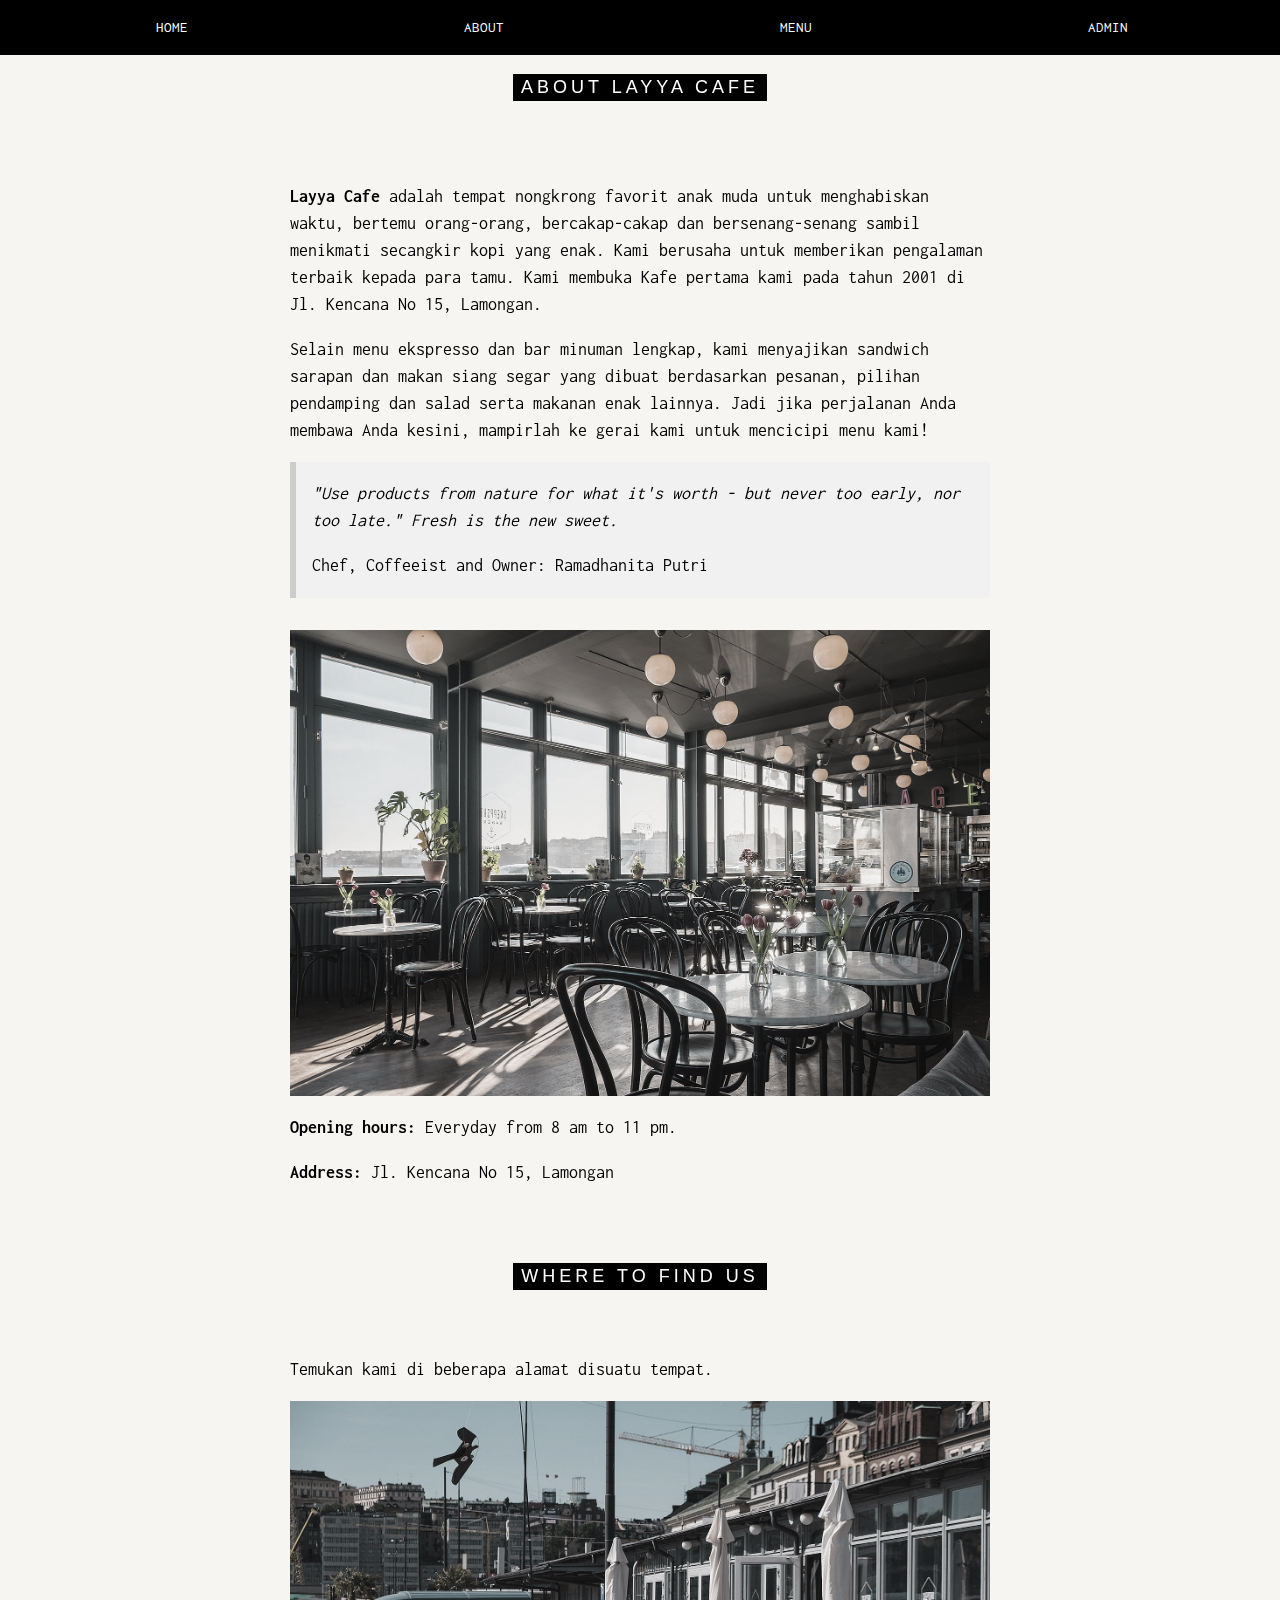
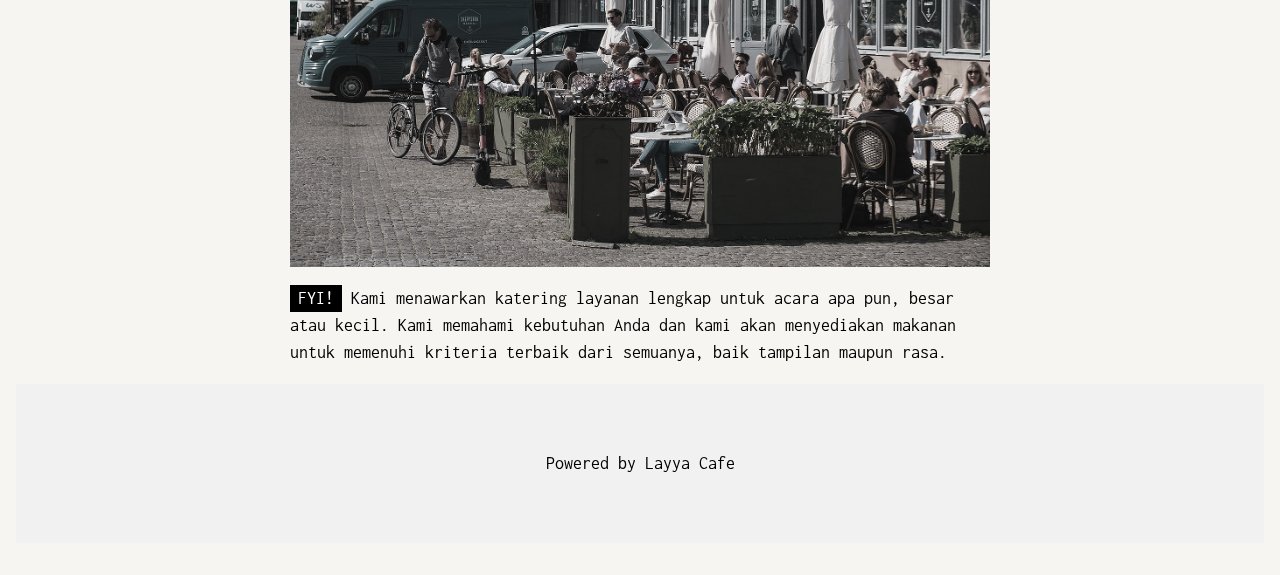
<file: about.html>
<!DOCTYPE html>
<html>
<title>Website</title>
<meta charset="UTF-8">
<meta name="viewport" content="width=device-width, initial-scale=1">
<link rel="stylesheet" href="https://www.w3schools.com/w3css/4/w3.css">
<link rel="stylesheet" href="https://fonts.googleapis.com/css?family=Inconsolata">
<style>
body, html {
  height: 100%;
  font-family: "Inconsolata", sans-serif;
}

.bgimg {
  background-position: center;
  background-size: cover;
  background-image: url("img/cafe11.jpg");
  min-height: 100%;
}

.menu {
  display: none;
}
</style>
<body>

<!-- Menu Pilihan Atas -->
<div class="w3-top">
  <div class="w3-row w3-padding w3-black">
    <div class="w3-col s3">
      <a href="index.html" class="w3-button w3-block w3-black">HOME</a>
    </div>
    <div class="w3-col s3">
      <a href="about.html" class="w3-button w3-block w3-black">ABOUT</a>
    </div>
    <div class="w3-col s3">
      <a href="menu.html" class="w3-button w3-block w3-black">MENU</a>
    </div>
    <div class="w3-col s3">
      <a href="login.php" class="w3-button w3-block w3-black">ADMIN</a>
    </div>
  </div>
</div>

<!-- Warna latar belakang dan teks besar seluruh halaman -->
<div class="w3-sand w3-grayscale w3-large">

<!-- About Container -->
<div class="w3-container" id="about">
  <div class="w3-content" style="max-width:700px">
    <h5 class="w3-center w3-padding-64"><span class="w3-tag w3-wide">ABOUT LAYYA CAFE</span></h5>
    <p><B>Layya Cafe</B> adalah tempat nongkrong favorit anak muda untuk menghabiskan waktu, bertemu orang-orang, bercakap-cakap dan bersenang-senang sambil menikmati secangkir kopi yang enak. Kami berusaha untuk memberikan pengalaman terbaik kepada para tamu. Kami membuka Kafe pertama kami pada tahun 2001 di Jl. Kencana No 15, Lamongan.</p>
    <p>Selain menu ekspresso dan bar minuman lengkap, kami menyajikan sandwich sarapan dan makan siang segar yang dibuat berdasarkan pesanan, pilihan pendamping dan salad serta makanan enak lainnya. Jadi jika perjalanan Anda membawa Anda kesini, mampirlah ke gerai kami untuk mencicipi menu kami!</p>
    <div class="w3-panel w3-leftbar w3-light-grey">
      <p><i>"Use products from nature for what it's worth - but never too early, nor too late." Fresh is the new sweet.</i></p>
      <p>Chef, Coffeeist and Owner: Ramadhanita Putri</p>
    </div>
    <img src="img/cafe2.jpg" style="width:100%;max-width:1000px" class="w3-margin-top">
    <p><strong>Opening hours:</strong> Everyday from 8 am to 11 pm.</p>
    <p><strong>Address:</strong> Jl. Kencana No 15, Lamongan</p>
  </div>
</div>

<!-- Area Container -->
<div class="w3-container" id="where" style="padding-bottom:32px;">
  <div class="w3-content" style="max-width:700px">
    <h5 class="w3-center w3-padding-48"><span class="w3-tag w3-wide">WHERE TO FIND US</span></h5>
    <p>Temukan kami di beberapa alamat disuatu tempat.</p>
    <img src="img/cafe7.jpg" class="w3-image" style="width:100%">
    <p><span class="w3-tag">FYI!</span> Kami menawarkan katering layanan lengkap untuk acara apa pun, besar atau kecil. Kami memahami kebutuhan Anda dan kami akan menyediakan makanan untuk memenuhi kriteria terbaik dari semuanya, baik tampilan maupun rasa.</p>

<!-- End page content -->
</div>

<!-- Footer -->
<footer class="w3-center w3-light-grey w3-padding-48 w3-large">
  <p>Powered by Layya Cafe</p>
</footer>

</body>
</html>
</file>
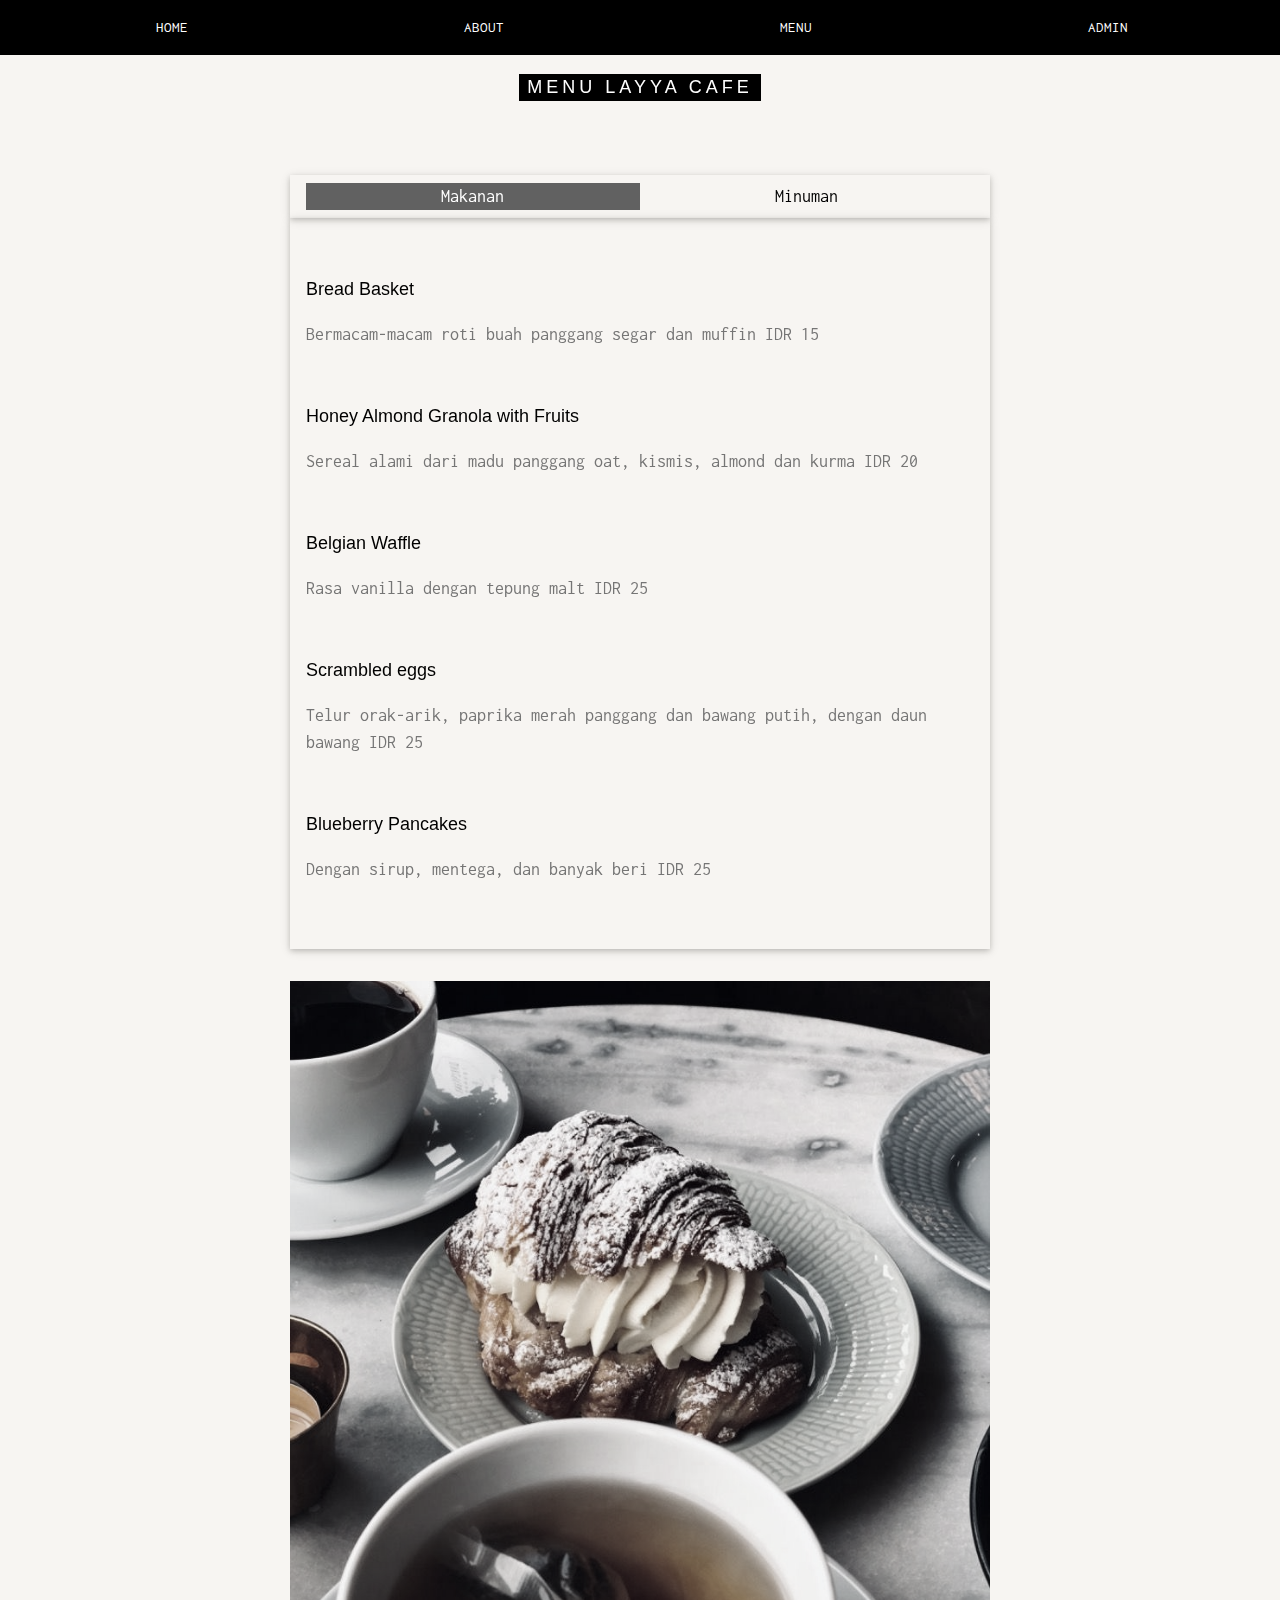
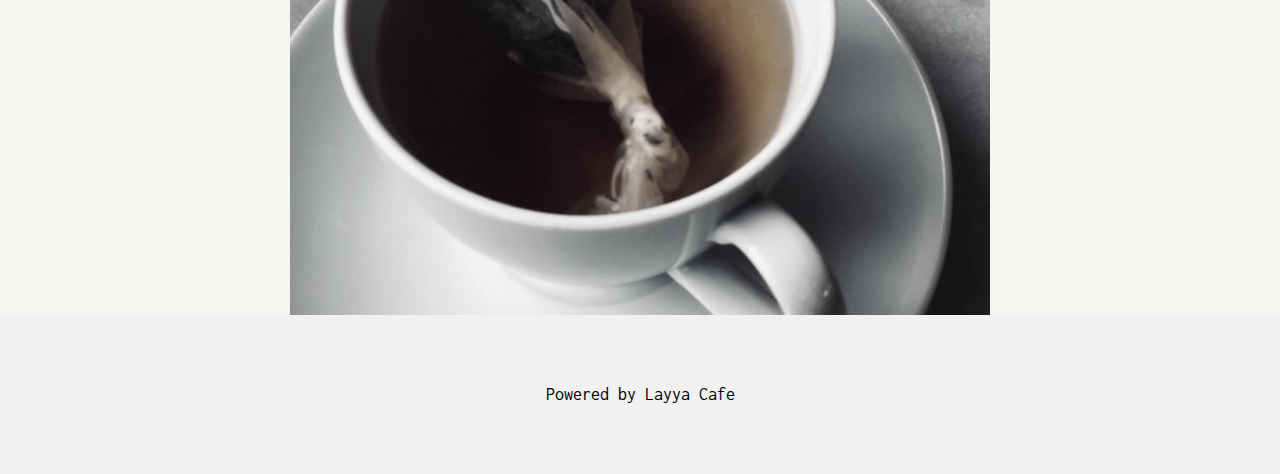
<file: menu.html>
<!DOCTYPE html>
<html>
<title>Website</title>
<meta charset="UTF-8">
<meta name="viewport" content="width=device-width, initial-scale=1">
<link rel="stylesheet" href="https://www.w3schools.com/w3css/4/w3.css">
<link rel="stylesheet" href="https://fonts.googleapis.com/css?family=Inconsolata">
<style>
body, html {
  height: 100%;
  font-family: "Inconsolata", sans-serif;
}

.bgimg {
  background-position: center;
  background-size: cover;
  background-image: url("img/cafe11.jpg");
  min-height: 100%;
}

.menu {
  display: none;
}
</style>
<body>

<!-- Menu Pilihan Atas -->
<div class="w3-top">
  <div class="w3-row w3-padding w3-black">
    <div class="w3-col s3">
      <a href="index.html" class="w3-button w3-block w3-black">HOME</a>
    </div>
    <div class="w3-col s3">
      <a href="about.html" class="w3-button w3-block w3-black">ABOUT</a>
    </div>
    <div class="w3-col s3">
      <a href="menu.html" class="w3-button w3-block w3-black">MENU</a>
    </div>
    <div class="w3-col s3">
      <a href="login.php" class="w3-button w3-block w3-black">ADMIN</a>
    </div>
  </div>
</div>

<!-- Warna latar belakang dan teks besar seluruh halaman -->
<div class="w3-sand w3-grayscale w3-large">

<!-- Menu Container -->
<div class="w3-container" id="menu">
  <div class="w3-content" style="max-width:700px">
 
    <h5 class="w3-center w3-padding-64"><span class="w3-tag w3-wide">MENU LAYYA CAFE</span></h5>
  
    <div class="w3-row w3-center w3-card w3-padding">
      <a href="javascript:void(0)" onclick="openMenu(event, 'Eat');" id="myLink">
        <div class="w3-col s6 tablink">Makanan</div>
      </a>
      <a href="javascript:void(0)" onclick="openMenu(event, 'Drinks');">
        <div class="w3-col s6 tablink">Minuman</div>
      </a>
    </div>

    <div id="Eat" class="w3-container menu w3-padding-48 w3-card">
      <h5>Bread Basket</h5>
      <p class="w3-text-grey">Bermacam-macam roti buah panggang segar dan muffin IDR 15</p><br>
    
      <h5>Honey Almond Granola with Fruits</h5>
      <p class="w3-text-grey">Sereal alami dari madu panggang oat, kismis, almond dan kurma IDR 20</p><br>
    
      <h5>Belgian Waffle</h5>
      <p class="w3-text-grey">Rasa vanilla dengan tepung malt IDR 25</p><br>
    
      <h5>Scrambled eggs</h5>
      <p class="w3-text-grey">Telur orak-arik, paprika merah panggang dan bawang putih, dengan daun bawang IDR 25</p><br>
    
      <h5>Blueberry Pancakes</h5>
      <p class="w3-text-grey">Dengan sirup, mentega, dan banyak beri IDR 25</p>
    </div>

    <div id="Drinks" class="w3-container menu w3-padding-48 w3-card">
      <h5>Coffee</h5>
      <p class="w3-text-grey">Kopi biasa IDR 5 </p><br>
    
      <h5>Chocolato</h5>
      <p class="w3-text-grey">Espresso cokelat dengan susu IDR 15</p><br>
    
      <h5>Corretto</h5>
      <p class="w3-text-grey">Wiski dan kopi IDR 15</p><br>
    
      <h5>Iced tea</h5>
      <p class="w3-text-grey">Teh panas, kecuali tidak panas IDR 10</p><br>
    
      <h5>Soda</h5>
      <p class="w3-text-grey">Coke, Sprite, Fanta, dll IDR 10</p>
    </div>  
    <img src="img/cafe6.jpg" style="width:100%;max-width:1000px;margin-top:32px;">
  </div>
</div>

<!-- End page content -->
</div>

<!-- Footer -->
<footer class="w3-center w3-light-grey w3-padding-48 w3-large">
  <p>Powered by Layya Cafe</p>
</footer>

<script>
// Tabbed Menu
function openMenu(evt, menuName) {
  var i, x, tablinks;
  x = document.getElementsByClassName("menu");
  for (i = 0; i < x.length; i++) {
    x[i].style.display = "none";
  }
  tablinks = document.getElementsByClassName("tablink");
  for (i = 0; i < x.length; i++) {
    tablinks[i].className = tablinks[i].className.replace(" w3-dark-grey", "");
  }
  document.getElementById(menuName).style.display = "block";
  evt.currentTarget.firstElementChild.className += " w3-dark-grey";
}
document.getElementById("myLink").click();
</script>

</body>
</html>
</file>
